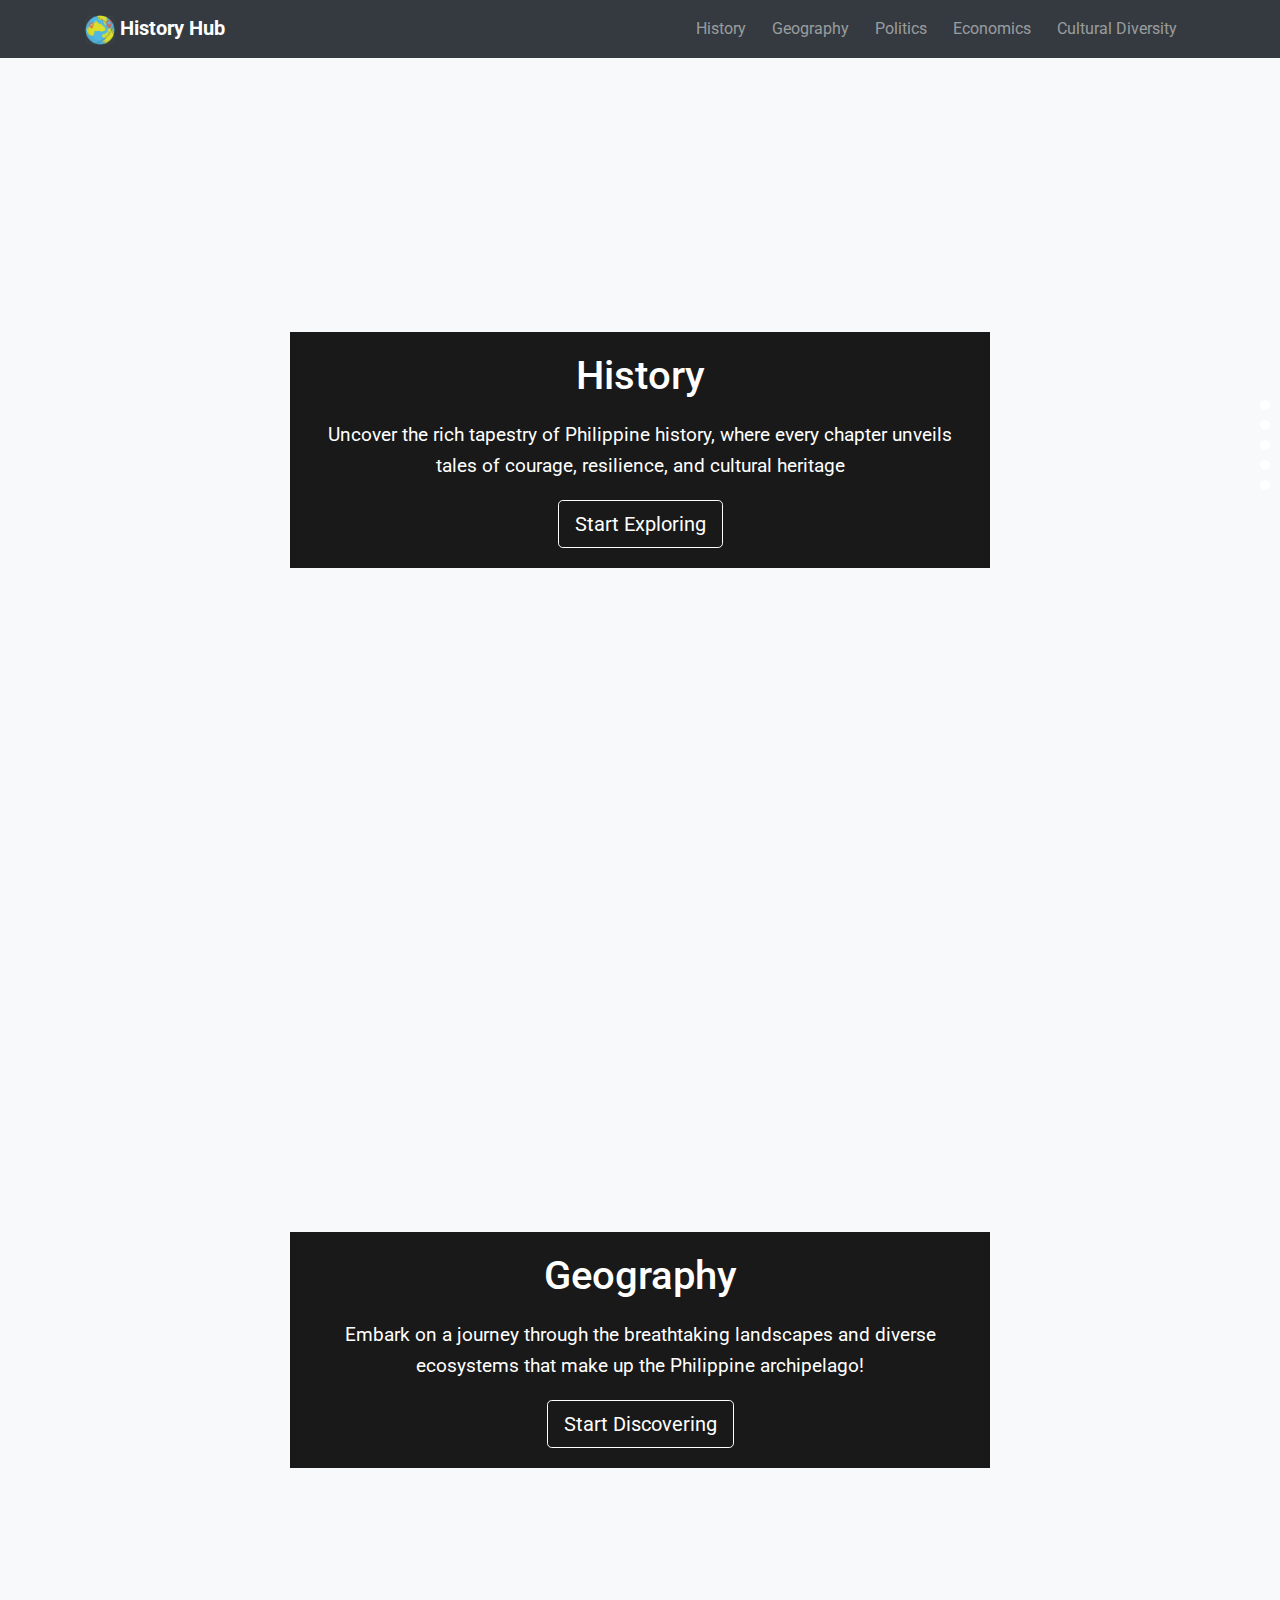
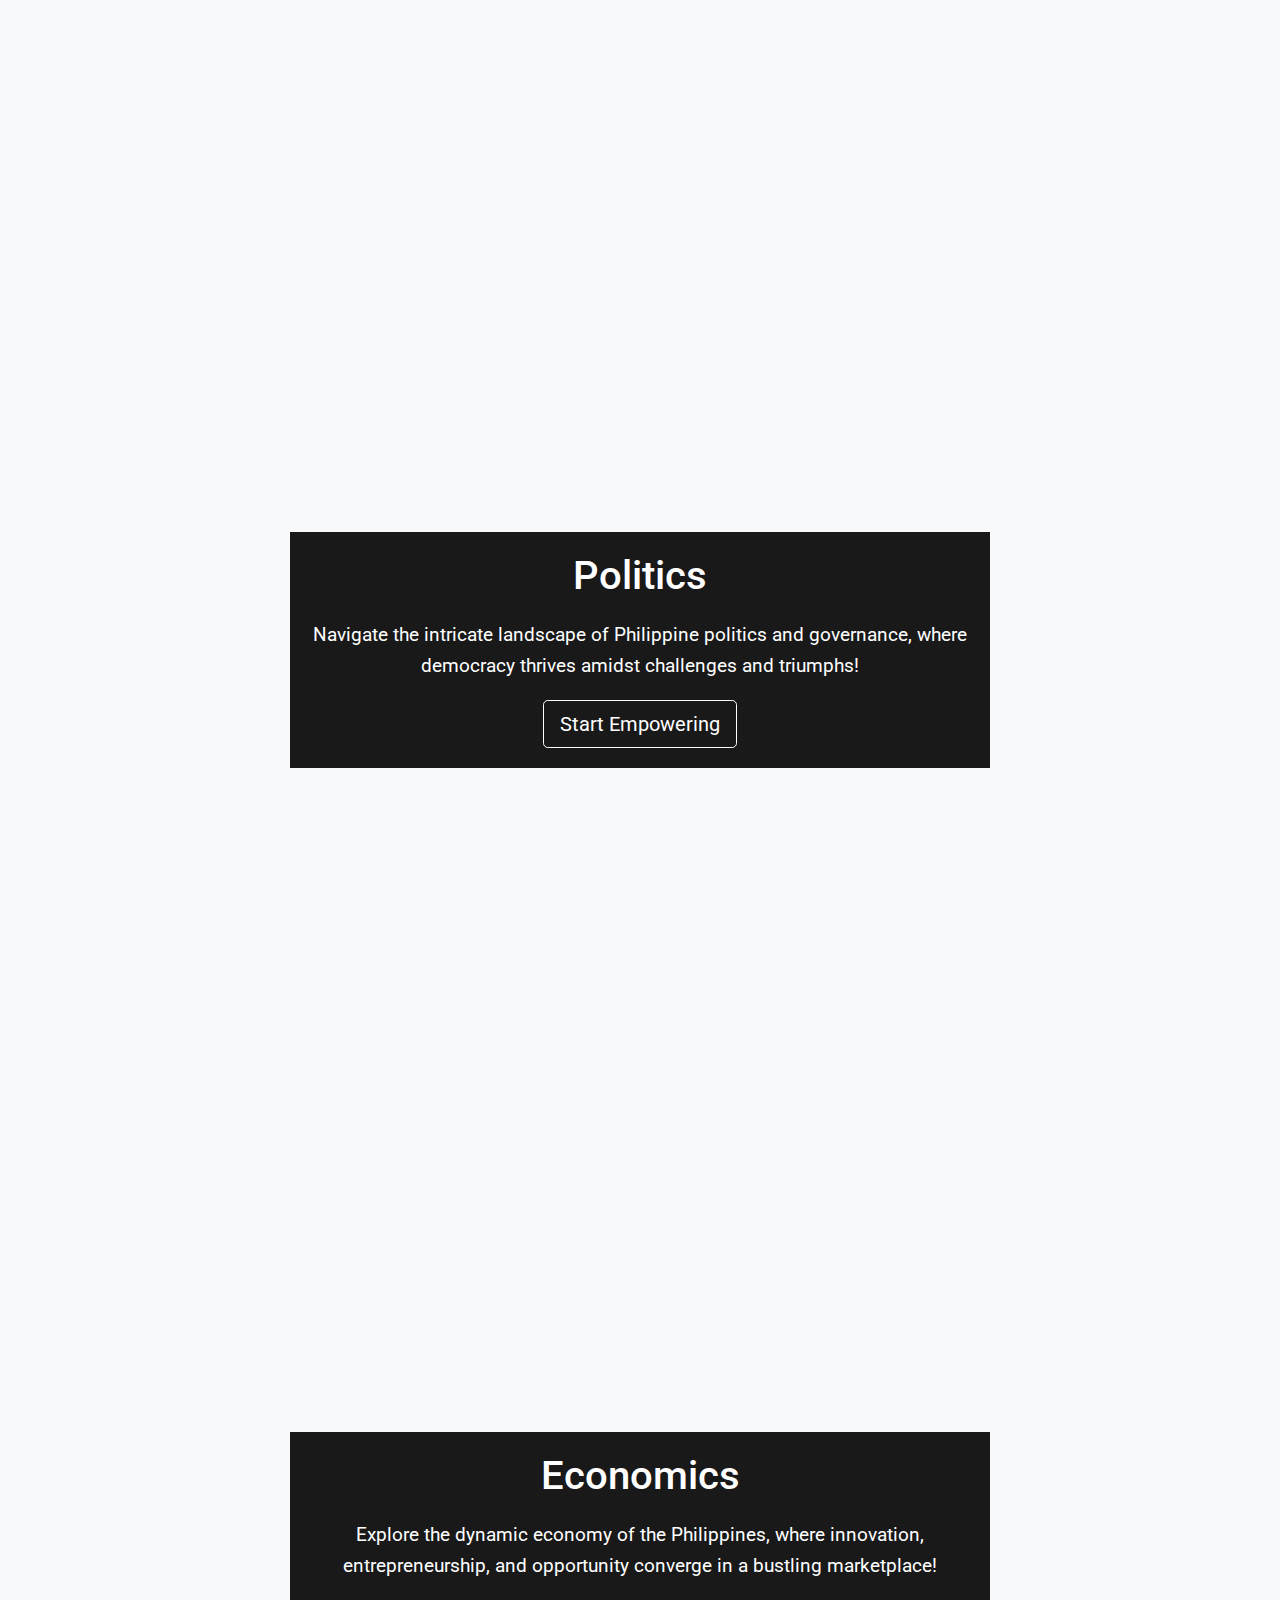
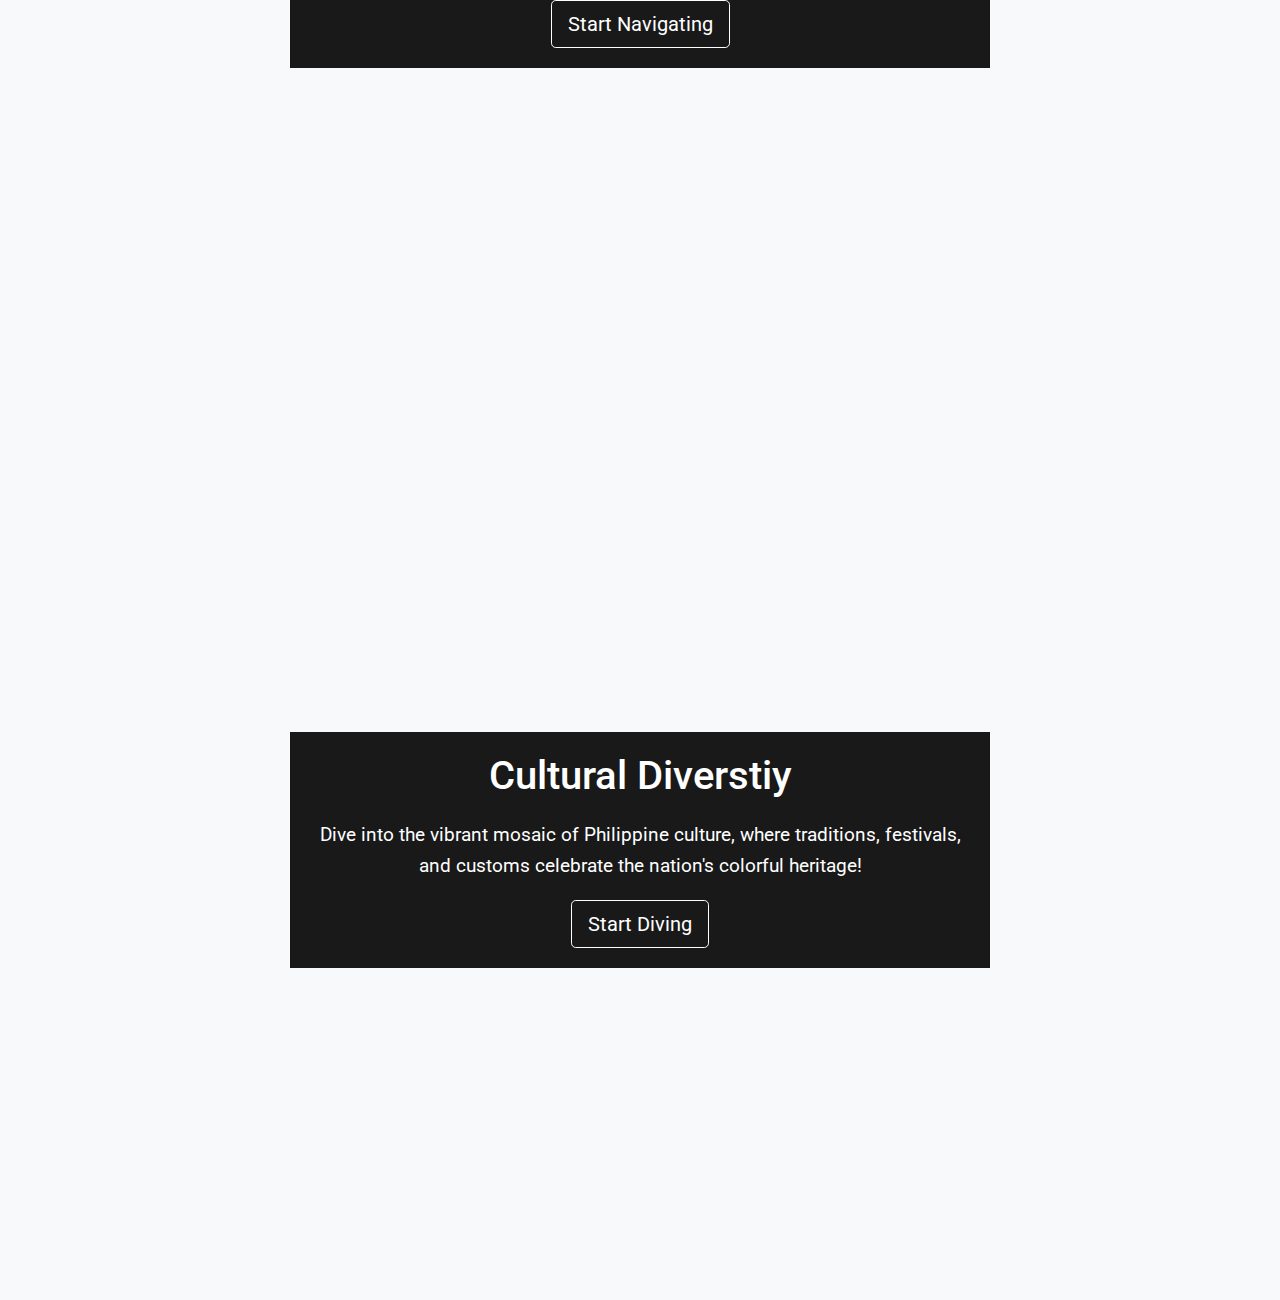
<file: index.html>
<!DOCTYPE html>
<html lang="en">
<head>
    <meta charset="UTF-8">
    <meta name="viewport" content="width=device-width, initial-scale=1.0">
	<link rel="icon" type="image/png" href="navigation.png"> <!-- Add logo to browser tab -->
    <title>History Hub</title>
    <link rel="stylesheet" href="https://stackpath.bootstrapcdn.com/bootstrap/4.5.2/css/bootstrap.min.css">
	<link href="https://fonts.googleapis.com/css2?family=Roboto:wght@400;500;700&display=swap" rel="stylesheet">
    <link rel="stylesheet" href="style.css">
</head>
<body>

<nav class="navbar navbar-expand-lg navbar-dark bg-dark">
    <div class="container">
        <a class="navbar-brand" href="#"><img src="navigation.png" alt="Logo" height="30"> History Hub</a>
        <button class="navbar-toggler" type="button" data-toggle="collapse" data-target="#navbarNav" aria-controls="navbarNav" aria-expanded="false" aria-label="Toggle navigation">
            <span class="navbar-toggler-icon"></span>
        </button>
        <div class="collapse navbar-collapse" id="navbarNav">
            <ul class="navbar-nav ml-auto">
                <li class="nav-item">
                    <a class="nav-link" href="#section1">History</a>
                </li>
                <li class="nav-item">
                    <a class="nav-link" href="#section2">Geography</a>
                </li>
                <li class="nav-item">
                    <a class="nav-link" href="#section3">Politics</a>
                </li>
                <li class="nav-item">
                    <a class="nav-link" href="#section4">Economics</a>
                </li>
                <li class="nav-item">
                    <a class="nav-link" href="#section5">Cultural Diversity</a>
                </li>
            </ul>
        </div>
    </div>
</nav>

<div id="progress-container">
    <div class="progress-circle" data-section="#section1"></div>
    <div class="progress-circle" data-section="#section2"></div>
    <div class="progress-circle" data-section="#section3"></div>
    <div class="progress-circle" data-section="#section4"></div>
    <div class="progress-circle" data-section="#section5"></div>
</div>

<!-- Sections -->
<div id="section1" class="section" style="background-image: url('https://images.unsplash.com/photo-1447069387593-a5de0862481e?q=80&w=2669&auto=format&fit=crop&ixlib=rb-4.0.3&ixid=M3wxMjA3fDB8MHxwaG90by1wYWdlfHx8fGVufDB8fHx8fA%3D%3D');">
    <div class="section-content">
        <h1>History</h1>
        <p>Uncover the rich tapestry of Philippine history, where every chapter unveils tales of courage, resilience, and cultural heritage</p>
        <a href="his.html"><button class="btn btn-outline-secondary btn-lg learn-button">Start Exploring</button></a>
    </div>
</div>

<div id="section2" class="section" style="background-image: url('https://images.unsplash.com/photo-1503503330041-4cd943d2b61f?q=80&w=1531&auto=format&fit=crop&ixlib=rb-4.0.3&ixid=M3wxMjA3fDB8MHxwaG90by1wYWdlfHx8fGVufDB8fHx8fA%3D%3D');">
    <div class="section-content">
        <h1>Geography</h1>
        <p>Embark on a journey through the breathtaking landscapes and diverse ecosystems that make up the Philippine archipelago!</p>
        <a href="geo.html"><button class="btn btn-outline-secondary btn-lg learn-button">Start Discovering</button></a>
    </div>
</div>

<div id="section3" class="section" style="background-image: url('https://images.unsplash.com/photo-1529107386315-e1a2ed48a620?q=80&w=1470&auto=format&fit=crop&ixlib=rb-4.0.3&ixid=M3wxMjA3fDB8MHxwaG90by1wYWdlfHx8fGVufDB8fHx8fA%3D%3D');">
    <div class="section-content">
        <h1>Politics</h1>
        <p>Navigate the intricate landscape of Philippine politics and governance, where democracy thrives amidst challenges and triumphs!</p>
        <a href="pol.html"><button class="btn btn-outline-secondary btn-lg learn-button">Start Empowering</button></a>
    </div>
</div>

<div id="section4" class="section" style="background-image: url('https://images.unsplash.com/photo-1535320903710-d993d3d77d29?q=80&w=1470&auto=format&fit=crop&ixlib=rb-4.0.3&ixid=M3wxMjA3fDB8MHxwaG90by1wYWdlfHx8fGVufDB8fHx8fA%3D%3D');">
    <div class="section-content">
        <h1>Economics</h1>
        <p>Explore the dynamic economy of the Philippines, where innovation, entrepreneurship, and opportunity converge in a bustling marketplace!</p>
        <a href="eco.html"><button class="btn btn-outline-secondary btn-lg learn-button">Start Navigating</button></a>
    </div>
</div>

<div id="section5" class="section" style="background-image: url('https://images.unsplash.com/photo-1543906965-f9520aa2ed8a?q=80&w=1470&auto=format&fit=crop&ixlib=rb-4.0.3&ixid=M3wxMjA3fDB8MHxwaG90by1wYWdlfHx8fGVufDB8fHx8fA%3D%3D');">
    <div class="section-content">
        <h1>Cultural Diverstiy</h1>
        <p>Dive into the vibrant mosaic of Philippine culture, where traditions, festivals, and customs celebrate the nation's colorful heritage!</p>
        <a href="cul.html"><button class="btn btn-outline-secondary btn-lg learn-button">Start Diving</button></a>
    </div>
</div>


<script src="https://code.jquery.com/jquery-3.5.1.slim.min.js"></script>
<script src="https://cdn.jsdelivr.net/npm/@popperjs/core@2.5.4/dist/umd/popper.min.js"></script>
<script src="https://stackpath.bootstrapcdn.com/bootstrap/4.5.2/js/bootstrap.min.js"></script>
<script src="script.js"></script>
</body>
</html>
</file>
<file: style.css>
/* Custom CSS for styling the menu bar with progress circles */

/* Navbar styles */
.navbar {
    background-color: #343a40; /* Dark background color */
    position: fixed; /* Fix the navbar at the top */
    width: 100%; /* Make the navbar full-width */
    z-index: 1000; /* Ensure the navbar is above other elements */
    font-family: 'Roboto', sans-serif; /* Use Roboto font */
}

.navbar-brand {
    font-weight: bold; /* Bold font weight */
    color: #fff; /* White text color */
}

.navbar-nav .nav-item {
    margin-right: 10px; /* Adjust spacing between menu items */
}

.navbar-nav .nav-link {
    color: #fff; /* White text color */
    transition: background-color 0.3s ease; /* Smooth background color transition */
    border-radius: 0; /* Remove border-radius */
    font-family: 'Roboto', sans-serif; /* Use Roboto font */
}

/* Progress circles */
#progress-container {
    position: fixed;
    top: 50%;
    right: 10px;
    transform: translateY(-50%);
    display: flex;
    flex-direction: column;
    z-index: 9999; /* Ensure progress circles are above other elements */
}

.progress-circle {
    width: 10px;
    height: 10px;
    background-color: #fff;
	border-color: black;
    border-radius: 50%;
    margin-bottom: 10px;
    cursor: pointer; /* Change cursor to pointer on hover */
    transition: background-color 0.3s ease; /* Smooth background color transition */
}

.progress-circle.active {
    background-color: #ffd700; /* Yellow color for active progress circle */
}

/* Sections */
.section {
    height: 100vh;
    display: flex;
    justify-content: center;
    align-items: center;
    font-size: 2rem;
    background-color: #f8f9fa;
   
}

/* Custom CSS for all sections */
.section {
    background-size: cover; /* Cover the entire section */
    background-position: center; /* Center the background image */
    height: 100vh; /* Set the height of the section */
    display: flex;
    justify-content: center;
    align-items: center;
    color: #fff; /* Text color */
    text-align: center;

}

.section-content {
    max-width: 700px; /* Max width for content */
    padding: 20px; /* Padding for content */
    background-color: rgba(0, 0, 0, 0.9); /* Semi-transparent background for content */
}

.section-content h1 {
    font-size: 2.5rem; /* Font size for heading */
    margin-bottom: 20px; /* Bottom margin for heading */
}

.section-content p {
    font-size: 1.2rem; /* Font size for paragraph */
    line-height: 1.6; /* Line height for paragraph */
}

/* Custom CSS for styling buttons */
.btn-outline-secondary.learn-button {
    color: #fff; /* White text color */
    border-color: #fff; /* White border color */
}

.btn-outline-secondary.learn-button:hover {
    background-color: #fff; /* White background color on hover */
    color: #343a40; /* Dark text color on hover */
}

.foot-container p{
	text-align:center;
}

/* Custom CSS for styling the content */
.container-content {
    padding-top: 100px; /* Ensure content is not too close to the navbar */
    padding-bottom: 60px; /* Add some space at the bottom */
}

.container-content h1, h2 {
    margin-bottom: 20px; /* Add some space below the heading */
	margin-left: 20%;
	margin-right: 20%;
}

.container-content img {
    display: block;
    margin-left: auto;
    margin-right: auto;
    width: 300pt;
}

.container-content p {
    font-size: 1.1rem;
    line-height: 1.6;
    margin-left: 25pt;
    margin-right: 25pt;
}
</file>
